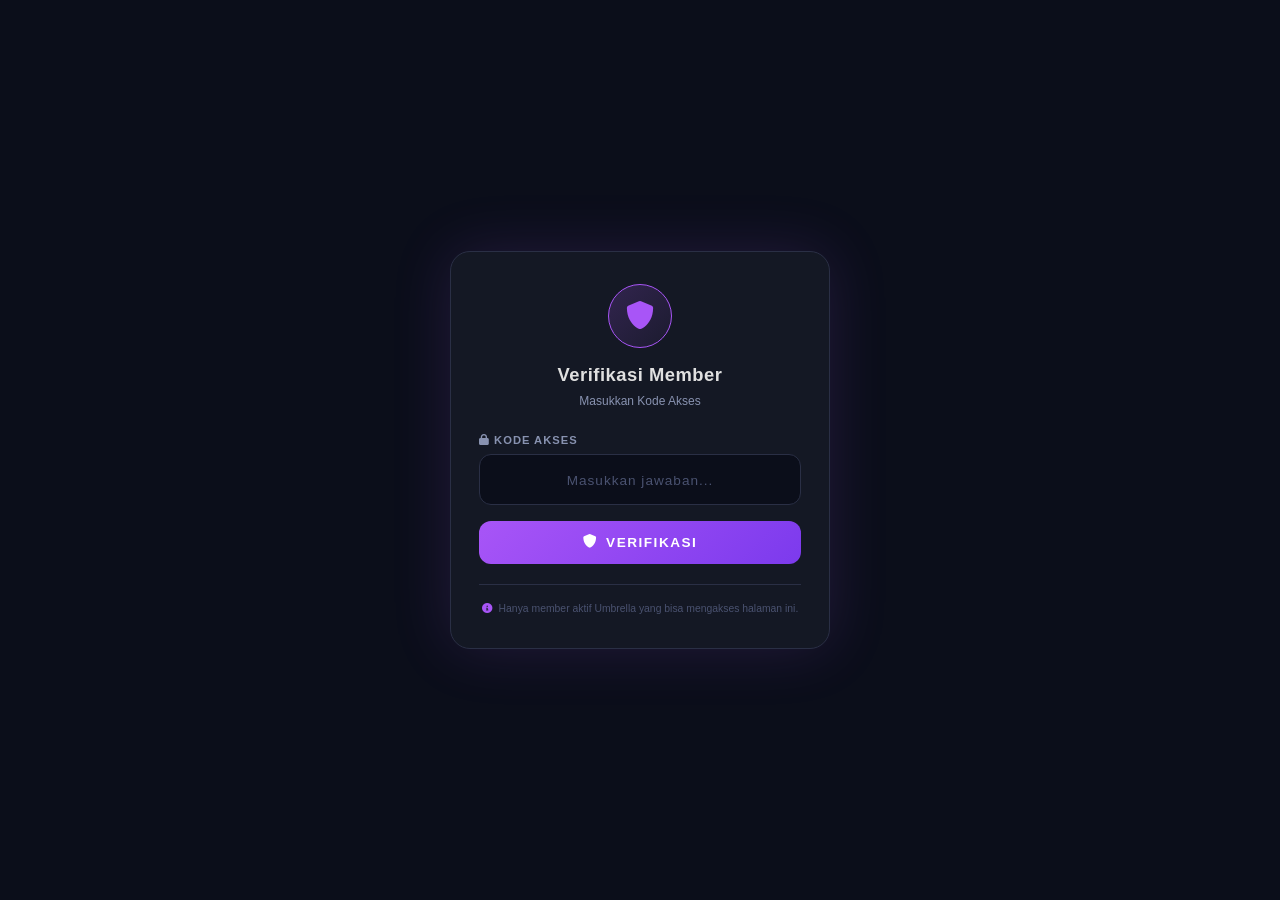
<file: index.html>
<!DOCTYPE html>
<html lang="id">
<head>
    <meta charset="UTF-8" />
    <meta name="viewport" content="width=device-width, initial-scale=1.0, maximum-scale=1.0, user-scalable=yes, viewport-fit=cover" />
    <meta http-equiv="Content-Security-Policy" content="default-src 'self'; script-src 'self' 'unsafe-inline' https://cdnjs.cloudflare.com; style-src 'self' 'unsafe-inline' https://cdnjs.cloudflare.com; img-src 'self' data: https://raw.githubusercontent.com https://umbrella-id.github.io; font-src 'self' https://cdnjs.cloudflare.com; connect-src 'self' https://script.google.com https://script.googleusercontent.com https://raw.githubusercontent.com https://umbrella-id.github.io; base-uri 'self'; form-action 'self'; object-src 'none';">
    <script>
    if (window.self !== window.top) {
      document.documentElement.innerHTML = '<body style="background:#000;color:#f00;font-family:sans-serif;display:flex;align-items:center;justify-content:center;height:100vh;margin:0;">Forbidden: framing not allowed</body>';
      throw new Error('Framing blocked');
    }
    </script>
    <title>Info - Umbrella</title>
    <link rel="stylesheet" href="https://cdnjs.cloudflare.com/ajax/libs/font-awesome/6.0.0-beta3/css/all.min.css" />
    <link rel="stylesheet" href="css/style.css" />
    <link rel="stylesheet" href="css/kas.css" />
    <link rel="stylesheet" href="css/crysta.css" />
    <link rel="stylesheet" href="css/saran.css" />
    <link rel="stylesheet" href="css/gate.css" />
</head>
<body>

    <!-- ===== GATE VERIFIKASI MEMBER ===== -->
    <div id="internalGate">
        <body class="gate-active">
        <div class="gate-box">
            <div class="gate-icon">
                <i class="fas fa-shield-alt"></i>
            </div>
            <div class="gate-title">Verifikasi Member</div>
            <div class="gate-subtitle" id="gateQuestion">Memuat pertanyaan...</div>
            
            <!-- FORM KODE AKSES -->
            <div id="gateForm">
                <div class="gate-form-group">
                    <label><i class="fas fa-lock"></i> Kode Akses</label>
                    <input type="text" 
                           id="gateCodeInput" 
                           class="gate-input" 
                           placeholder="Masukkan jawaban..." 
                           autocomplete="off">
                </div>
                <button id="gateSubmitBtn" class="gate-btn" onclick="submitGate()">
                    <i class="fas fa-shield-alt"></i> VERIFIKASI
                </button>
            </div>
            
            <div id="gateMessage" class="gate-message"></div>
            
            <div class="gate-hint">
                <i class="fas fa-info-circle"></i> Hanya member aktif Umbrella yang bisa mengakses halaman ini.
            </div>
        </div>
    </div>

    <!-- ===== FLOATING MENU ===== -->
    <div class="menu-float" id="menuToggle" aria-label="Menu">
        <i class="fas fa-bars"></i>
    </div>

    <!-- ===== FLOATING MENU PANEL ===== -->
    <div class="menu-overlay" id="menuOverlay"></div>
    <div class="menu-panel" id="menuPanel">
        <button class="close-btn" id="menuClose"><i class="fas fa-times"></i></button>
        <ul>
            <li class="active" data-page="laporan"> <i class="fas fa-file-invoice"></i> Laporan Kas</li>
            <li data-page="crysta">
                <span class="menu-icon-wrapper"></span>
                Daftar Crysta
            </li>
            <li data-page="saran"><i class="fas fa-envelope"></i> Kotak Saran</li>
        </ul>
    </div>

    <!-- ===== KONTEN UTAMA ===== -->
    <div class="main-content" id="mainContent">
        <!-- Konten akan diisi oleh masing-masing menu -->
    </div>

    <!-- ===== TOAST (untuk saran) ===== -->
    <div class="toast-message" id="toastMessage"></div>

    <!-- ===== JAVASCRIPT ===== -->
    <script src="js/config.js"></script>
    <script src="js/utils.js"></script>
    <script src="js/gate.js"></script>
    <script src="js/crysta-icons.js"></script> 
    <script src="js/app.js"></script>
    <script src="js/event.js"></script>
    <script src="js/kas.js"></script>
    <script src="js/crysta.js"></script>
    <script src="js/saran.js"></script>
</body>
</html>
</file>
<file: css/style.css>
/* ==========================================
   ROOT VARIABLES
   ========================================== */
:root {
    --color-primary: #a855f7;
    --color-primary-dark: #7c3aed;
    --bg-dark: #0b0e1a;
    --bg-solid-form: #141824;
    --border-line: #2a2f45;
    --text-main: #e0e0e0;
    --text-muted: #8892b0;
    --text-dim: #4a5270;
    --color-positive: #4ade80;
    --color-negative: #f87171;

    /* 🎯 SAFE AREA (nav bar Android / home indicator iPhone) */
    --safe-bottom: env(safe-area-inset-bottom, 0px);
    --padding-bottom-base: 16px;
    --padding-bottom-total: calc(var(--safe-bottom) + var(--padding-bottom-base));
}

/* ==========================================
   RESET & GLOBAL
   ========================================== */
* {
    margin: 0;
    padding: 0;
    box-sizing: border-box;
}
html,
body {
    height: 100%;
    overflow: hidden;
}
body {
    font-family: 'Segoe UI', Tahoma, Geneva, Verdana, sans-serif;
    background: var(--bg-dark);
    color: var(--text-main);
    display: flex;
    flex-direction: column;
    height: 100vh;
}

/* ==========================================
   MAIN CONTENT — SAFE AREA HANDLING
   ========================================== */
.main-content {
    flex: 1;
    overflow: hidden;
    display: flex;
    flex-direction: column;
    /* 🎯 Semua konten bisa di-scroll sampai bawah tanpa tertutup nav bar */
    padding-bottom: var(--padding-bottom-total);
}

/* ==========================================
   FLOATING MENU
   ========================================== */
.menu-float {
    position: fixed;
    top: 14px;
    right: 16px;
    z-index: 50;
    background: transparent;
    width: 44px;
    height: 44px;
    display: flex;
    align-items: center;
    justify-content: center;
    font-size: 22px;
    color: var(--color-primary);
    cursor: pointer;
    transition: 0.2s;
}
.menu-float:hover {
    transform: scale(1.05);
}

.menu-overlay {
    display: none;
    position: fixed;
    top: 0;
    left: 0;
    right: 0;
    bottom: 0;
    background: rgba(0, 0, 0, 0.7);
    backdrop-filter: blur(4px);
    z-index: 100;
}
.menu-overlay.open {
    display: block;
}

.menu-panel {
    position: fixed;
    top: 0;
    right: 0;
    width: 270px;
    height: 100%;
    background: var(--bg-solid-form);
    border-left: 2px solid var(--border-line);
    padding: 30px 20px;
    /* 🎯 Padding bawah menu panel juga handle nav bar */
    padding-bottom: calc(30px + var(--safe-bottom));
    transform: translateX(100%);
    transition: transform 0.3s ease;
    z-index: 101;
    overflow-y: auto;
}
.menu-panel.open {
    transform: translateX(0);
}
.menu-panel .close-btn {
    background: none;
    border: none;
    color: var(--text-muted);
    font-size: 24px;
    cursor: pointer;
    float: right;
}
.menu-panel ul {
    list-style: none;
    margin-top: 40px;
}
.menu-panel ul li {
    padding: 14px 0;
    border-bottom: 1px solid #1e2538;
    font-size: 16px;
    color: var(--text-muted);
    cursor: pointer;
}
.menu-panel ul li.active {
    color: var(--color-primary);
    font-weight: 600;
}
.menu-panel ul li:hover {
    color: var(--color-primary);
}

/* ==========================================
   TOAST — Naikkan posisi biar tidak ketutup nav bar
   ========================================== */
.toast-message {
    position: fixed;
    bottom: -100px;
    left: 50%;
    transform: translateX(-50%);
    background: rgba(10, 7, 18, 0.98);
    border: 1px solid var(--color-primary);
    padding: 10px 20px;
    border-radius: 40px;
    color: white;
    font-size: 0.75rem;
    z-index: 1000;
    transition: bottom 0.3s ease;
    white-space: nowrap;
}
.toast-message.show {
    /* 🎯 Toast muncul di atas nav bar */
    bottom: calc(30px + var(--safe-bottom));
}

/* ==========================================
   SEGERA HADIR
   ========================================== */
.segera-hadir {
    display: flex;
    flex-direction: column;
    align-items: center;
    justify-content: center;
    height: 100%;
    color: var(--text-muted);
    gap: 16px;
}
.segera-hadir i {
    font-size: 64px;
    color: var(--color-primary);
    opacity: 0.5;
}
.segera-hadir h2 {
    font-size: 24px;
    font-weight: 300;
}
.segera-hadir p {
    font-size: 14px;
    opacity: 0.6;
}

/* ==========================================
   CRYSTA ICONS
   ========================================== */
.crysta-svg-icon {
    display: inline-block;
    vertical-align: middle;
    flex-shrink: 0;
}

.menu-panel ul li .crysta-svg-icon {
    width: 16px !important;
    height: 16px !important;
    min-width: 16px !important;
    max-width: 16px !important;
}

/* ==========================================
   RESPONSIVE
   ========================================== */
@media (max-width: 480px) {
    .menu-panel {
        width: 200px;
        padding: 16px 14px;
        padding-bottom: calc(16px + var(--safe-bottom));
    }
    .menu-panel ul li {
        font-size: 14px;
        padding: 10px 0;
    }
    .menu-float {
        width: 36px;
        height: 36px;
        font-size: 18px;
        top: 10px;
        right: 10px;
    }
}

/* ==========================================
   SCROLLBAR
   ========================================== */
::-webkit-scrollbar {
    width: 4px;
    height: 4px;
}
::-webkit-scrollbar-track {
    background: #10141f;
}
::-webkit-scrollbar-thumb {
    background: var(--border-line);
    border-radius: 4px;
}
::-webkit-scrollbar-thumb:hover {
    background: #3a405b;
}
</file>
<file: css/kas.css>
/* ==========================================
   HEADER KAS 
   ========================================== */
.header-kas {
    flex-shrink: 0;
    background: var(--bg-solid-form);
    padding: 14px 16px 8px;
    border-bottom: 2px solid var(--border-line);
    z-index: 10;
    display: flex;
    flex-direction: column;
}
.header-kas .saldo-utama {
    display: flex;
    align-items: baseline;
    flex-wrap: wrap;
    gap: 4px 14px;
}
.header-kas .saldo-utama .total {
    font-size: 32px;
    font-weight: 700;
    color: var(--color-primary);
    letter-spacing: 0.5px;
}
.header-kas .saldo-utama .tarif {
    font-size: 14px;
    color: var(--text-muted);
}
.header-kas .saldo-utama .tarif span {
    color: #ffffff;
    font-size: 15px;
}
.header-kas .bendahara-list {
    display: flex;
    flex-wrap: wrap;
    gap: 4px 18px;
    margin-top: 2px;
    font-size: 12px;
    color: var(--text-muted);
}
.header-kas .bendahara-list .saldo {
    color: var(--color-primary);
}

/* ==========================================
   TAB SELECTOR
   ========================================== */
.tab-selector {
    display: none;
    background: #10141f;
    border-bottom: 2px solid var(--border-line);
    flex-shrink: 0;
}
.tab-selector .tab-btn {
    flex: 1;
    background: none;
    border: none;
    padding: 10px 12px;
    font-size: 14px;
    font-weight: 600;
    color: var(--text-muted);
    cursor: pointer;
    border-bottom: 3px solid transparent;
    transition: 0.2s;
    font-family: inherit;
}
.tab-selector .tab-btn.active {
    color: var(--color-primary);
    border-bottom-color: var(--color-primary);
}
.tab-selector .tab-btn:hover {
    color: var(--text-main);
}

/* ==========================================
   DUAL PANEL
   ========================================== */
.dual-panel {
    display: grid;
    grid-template-columns: 1fr 1fr;
    gap: 12px;
    flex: 1;
    overflow: hidden;
    /* 🎯 Padding bawah handle nav bar */
    padding: 12px 12px calc(12px + env(safe-area-inset-bottom, 0px)) 12px;
}

.panel {
    background: #10141f;
    border: 1px solid var(--border-line);
    border-radius: 12px;
    display: flex;
    flex-direction: column;
    overflow: hidden;
    min-height: 0;
}

.panel-header {
    flex-shrink: 0;
    padding: 8px 14px;
    font-size: 13px;
    font-weight: 600;
    color: var(--color-primary);
    border-bottom: 1px solid var(--border-line);
    background: #1a1f2e;
}
.panel-header i {
    margin-right: 8px;
}

.panel-kas .month-nav {
    flex-shrink: 0;
    margin: 8px 10px;
}
.panel-kas .table-wrap {
    flex: 1;
    overflow: auto;
    /* 🎯 Margin bawah handle nav bar */
    margin: 0 10px calc(10px + env(safe-area-inset-bottom, 0px)) 10px;
    border-radius: 8px;
}
.panel-history .history-search {
    flex-shrink: 0;
    margin: 8px 10px 4px;
}
.panel-history .history-wrap {
    flex: 1;
    overflow: auto;
    /* 🎯 Margin bawah handle nav bar */
    margin: 0 10px calc(10px + env(safe-area-inset-bottom, 0px)) 10px;
    border-radius: 8px;
}

/* ==========================================
   MONTH NAV
   ========================================== */
.month-nav {
    display: flex;
    align-items: center;
    justify-content: space-between;
    background: #10141f;
    padding: 4px 10px;
    border-radius: 8px;
    border: 1px solid var(--border-line);
    flex-wrap: wrap;
    gap: 4px;
}
.month-nav .nav-group {
    display: flex;
    align-items: center;
    gap: 8px;
}
.month-nav .nav-btn {
    background: #1e2538;
    border: none;
    color: var(--color-primary);
    font-size: 16px;
    padding: 2px 10px;
    border-radius: 6px;
    cursor: pointer;
    font-weight: 700;
}
.month-nav .nav-btn:disabled {
    opacity: 0.3;
    cursor: not-allowed;
}
.month-nav .month-label {
    font-size: 14px;
    font-weight: 600;
    color: #fff;
    min-width: 80px;
    text-align: center;
}
.month-nav .search-box {
    flex: 1;
    min-width: 100px;
}
.month-nav .search-box input {
    width: 100%;
    background: #1e2538;
    border: 1px solid var(--border-line);
    padding: 4px 10px;
    border-radius: 6px;
    color: #fff;
    font-size: 12px;
}
.month-nav .search-box input::placeholder {
    color: var(--text-muted);
}

/* ==========================================
   TABLE LAPORAN KAS
   ========================================== */
.table-wrap {
    overflow: auto;
    border-radius: 8px;
    border: 1px solid var(--border-line);
    background: #10141f;
}
table {
    width: 100%;
    border-collapse: collapse;
    font-size: 12px;
    min-width: 480px;
    font-family: 'Segoe UI', Tahoma, Geneva, Verdana, sans-serif;
}
thead {
    background: #1a1f2e;
    position: sticky;
    top: 0;
    z-index: 2;
}
th {
    padding: 6px 6px;
    text-align: left;
    font-weight: 600;
    color: var(--text-muted);
    border-bottom: 2px solid var(--border-line);
    white-space: nowrap;
    font-size: 10px;
    font-family: 'Segoe UI', Tahoma, Geneva, Verdana, sans-serif;
}

/* ===== KOLOM TABEL ===== */
/* Semua header tabel tetap abu-abu */
th {
    color: var(--text-muted) !important;
}

th.col-no,
th.col-ign,
th.centang-header,
th.deposit-header,
th.estimasi-header {
    color: var(--text-muted) !important;
}

th.col-no,
td.col-no {
    width: 36px;
    min-width: 36px;
    max-width: 36px;
    text-align: center;
}
td.col-no {
    color: #5a6488;
    font-size: 11px;
}

/* IGN - Ukuran 14px (sama dengan month-label), weight 600 */
#tableBody td.ign {
    font-weight: 600 !important;
    color: #ffffff !important;
    white-space: nowrap;
    font-size: 14px !important;
    font-family: 'Segoe UI', Tahoma, Geneva, Verdana, sans-serif;
}

/* Centang - Icon lebih besar */
#tableBody td .paid {
    color: var(--color-primary);
    font-size: 16px !important;
}

#tableBody td .unpaid {
    color: var(--text-dim);
    font-size: 16px !important;
}

/* Centang - Redup untuk empty (strip) */
#tableBody td .empty {
    color: #4a5270 !important;
    opacity: 0.3 !important;
    font-size: 14px !important;
}

/* Cell centang */
#tableBody td.centang-cell {
    text-align: center !important;
    padding: 4px 2px !important;
}

/* Deposit - Rata kanan, hijau, tebal */
#tableBody td.deposit {
    text-align: right !important;
    font-weight: 700 !important;
    font-size: 13px !important;
    color: #4ade80 !important;
    padding-right: 12px !important;
    font-family: 'Segoe UI', Tahoma, Geneva, Verdana, sans-serif;
}

/* Estimasi - Rata kiri, redup seperti admin di history */
#tableBody td.estimasi {
    text-align: left !important;
    font-weight: 400 !important;
    font-size: 12px !important;
    color: var(--text-muted);
    padding-left: 12px !important;
    font-family: 'Segoe UI', Tahoma, Geneva, Verdana, sans-serif;
}

/* Header deposit dan estimasi tetap abu-abu */
th.deposit-header {
    text-align: right !important;
    color: var(--text-muted) !important;
    padding-right: 12px !important;
}

th.estimasi-header {
    text-align: left !important;
    color: var(--text-muted) !important;
    padding-left: 12px !important;
}

/* Header centang */
th.centang-header {
    text-align: center !important;
    font-size: 9px !important;
    color: var(--text-muted) !important;
}

td {
    padding: 4px 6px;
    border-bottom: 1px solid #1e2538;
    vertical-align: middle;
    font-size: 12px;
    font-family: 'Segoe UI', Tahoma, Geneva, Verdana, sans-serif;
}
tr:hover {
    background: #1a1f2e;
}

/* ==========================================
   SKELETON
   ========================================== */
.skeleton-row td {
    height: 28px;
    background: #1a1f2e;
    animation: pulse 1.2s ease-in-out infinite;
}
.skeleton-row td:first-child {
    width: 36px;
    min-width: 36px;
    max-width: 36px;
}
.skeleton-row td.centang-cell {
    width: 8%;
    min-width: 28px;
    max-width: 48px;
}
@keyframes pulse {
    0%, 100% { opacity: 0.4; }
    50% { opacity: 0.8; }
}

/* ==========================================
   HISTORY
   ========================================== */
.history-wrap {
    overflow: auto;
    border-radius: 8px;
    border: 1px solid var(--border-line);
    background: #10141f;
}
.history-wrap table {
    width: 100%;
    border-collapse: collapse;
    font-size: 12px;
    min-width: 520px;
    font-family: 'Segoe UI', Tahoma, Geneva, Verdana, sans-serif;
}
.history-wrap table th {
    background: #1a1f2e;
    position: sticky;
    top: 0;
    z-index: 2;
    font-size: 10px;
    padding: 6px 8px;
    color: var(--text-muted);
    border-bottom: 2px solid var(--border-line);
    font-weight: 600;
    font-family: 'Segoe UI', Tahoma, Geneva, Verdana, sans-serif;
}
.history-wrap table th.amount-header {
    text-align: right;
}
.history-wrap table td {
    padding: 4px 8px;
    border-bottom: 1px solid #1e2538;
    vertical-align: middle;
    font-size: 12px;
    white-space: nowrap;
    overflow: hidden;
    text-overflow: ellipsis;
    font-family: 'Segoe UI', Tahoma, Geneva, Verdana, sans-serif;
}

/* HOVER FULL ROW - SOROT SELURUH BARIS */
.history-wrap tbody tr {
    cursor: pointer;
    transition: background 0.15s ease;
}
.history-wrap tbody tr:hover {
    background: #1a1f2e !important;
}
.history-wrap tbody tr:active {
    background: #252b42 !important;
}

.history-wrap .col-date {
    width: 90px;
    min-width: 90px;
    max-width: 90px;
    color: var(--text-muted);
    font-size: 11px;
    font-family: 'Segoe UI', Tahoma, Geneva, Verdana, sans-serif;
}

/* IGN di history - Ukuran 14px (sama dengan month-label), weight 600 */
.history-wrap .col-ign {
    font-weight: 600 !important;
    color: #ffffff !important;
    font-size: 14px !important;
    font-family: 'Segoe UI', Tahoma, Geneva, Verdana, sans-serif;
}

.history-wrap .col-amount {
    width: 160px;
    min-width: 140px;
    max-width: 180px;
    text-align: right;
    font-weight: 600;
    font-family: 'Segoe UI', Tahoma, Geneva, Verdana, sans-serif;
    font-size: 13px;
    padding-right: 12px;
}
.history-wrap .col-amount.spina-positive {
    color: var(--color-positive);
}
.history-wrap .col-amount.spina-negative {
    color: var(--color-negative);
}
.history-wrap .col-notes {
    color: var(--text-muted);
    max-width: 200px;
    font-family: 'Segoe UI', Tahoma, Geneva, Verdana, sans-serif;
    font-size: 12px !important;
}
.history-wrap .col-admin {
    width: 15%;
    min-width: 80px;
    max-width: 120px;
    color: var(--text-muted);
    font-size: 11px;
    font-family: 'Segoe UI', Tahoma, Geneva, Verdana, sans-serif;
}

.history-search input {
    width: 100%;
    background: #1e2538;
    border: 1px solid var(--border-line);
    padding: 4px 10px;
    border-radius: 6px;
    color: #fff;
    font-size: 12px;
    font-family: 'Segoe UI', Tahoma, Geneva, Verdana, sans-serif;
}
.history-search input::placeholder {
    color: var(--text-muted);
}

/* ==========================================
   LOADING STATE
   ========================================== */
.loading-state {
    text-align: center;
    padding: 20px;
    color: var(--text-muted);
    font-size: 13px;
}
.loading-state .spinner {
    display: inline-block;
    width: 24px;
    height: 24px;
    border: 3px solid var(--border-line);
    border-top: 3px solid var(--color-primary);
    border-radius: 50%;
    animation: spin 0.8s linear infinite;
    margin-bottom: 8px;
}
@keyframes spin {
    to { transform: rotate(360deg); }
}

/* ==========================================
   POPUP DETAIL
   ========================================== */
.popup-overlay {
    display: none;
    position: fixed;
    top: 0;
    left: 0;
    right: 0;
    bottom: 0;
    background: rgba(11, 14, 26, 0.0);
    backdrop-filter: blur(8px);
    -webkit-backdrop-filter: blur(8px);
    z-index: 200;
    justify-content: center;
    align-items: center;
    animation: fadeIn 0.25s ease;
}

.popup-overlay.active {
    display: flex;
}

.popup-content {
    background: var(--bg-solid-form);
    border: 1px solid var(--border-line);
    border-radius: 16px;
    padding: 28px 32px;
    max-width: 500px;
    width: 90%;
    max-height: 80vh;
    overflow-y: auto;
    position: relative;
    animation: slideUp 0.3s ease;
    box-shadow: 0 20px 60px rgba(0, 0, 0, 0.6);
}

.popup-content .popup-close {
    position: absolute;
    top: 12px;
    right: 16px;
    background: none;
    border: none;
    color: var(--text-muted);
    font-size: 24px;
    cursor: pointer;
    transition: 0.2s;
}
.popup-content .popup-close:hover {
    color: var(--color-primary);
    transform: rotate(90deg);
}

.popup-content .popup-title {
    font-size: 13px;
    font-weight: 600;
    color: var(--text-muted);
    margin-bottom: 4px;
    text-transform: uppercase;
    letter-spacing: 0.5px;
}

.popup-content .popup-ign {
    font-size: 20px;
    font-weight: 700;
    color: #ffffff;
    margin-bottom: 12px;
}

.popup-content .popup-divider {
    border: none;
    border-top: 1px solid var(--border-line);
    margin: 12px 0;
}

.popup-content .popup-row {
    display: flex;
    justify-content: space-between;
    padding: 6px 0;
    font-size: 13px;
}

.popup-content .popup-row .label {
    color: var(--text-muted);
    font-weight: 400;
}

.popup-content .popup-row .value {
    color: var(--text-main);
    font-weight: 500;
    text-align: right;
    max-width: 60%;
    word-break: break-word;
}

.popup-content .popup-row .value.positive {
    color: var(--color-positive);
}

.popup-content .popup-row .value.negative {
    color: var(--color-negative);
}

.popup-content .popup-notes {
    background: #1a1f2e;
    border-radius: 8px;
    padding: 12px 16px;
    margin-top: 8px;
    color: var(--text-main);
    font-size: 13px;
    line-height: 1.6;
    word-break: break-word;
    white-space: pre-wrap;
}

@keyframes fadeIn {
    from { opacity: 0; }
    to { opacity: 1; }
}

@keyframes slideUp {
    from { transform: translateY(30px) scale(0.96); opacity: 0; }
    to { transform: translateY(0) scale(1); opacity: 1; }
}

/* ==========================================
   RESPONSIVE KAS
   ========================================== */
@media (max-width: 899px) {
    .dual-panel {
        grid-template-columns: 1fr;
        gap: 0;
        padding: 0;
    }
    .panel {
        border: none;
        border-radius: 0;
        background: transparent;
    }
    .panel-kas {
        display: none;
    }
    .panel-kas.active {
        display: flex;
    }
    .panel-history {
        display: none;
    }
    .panel-history.active {
        display: flex;
    }
    .panel .panel-header {
        display: none;
    }
    .tab-selector {
        display: flex;
        flex-shrink: 0;
    }
    .panel-kas .month-nav {
        margin: 8px 10px 4px;
    }
    .panel-kas .table-wrap {
        margin: 4px 10px 10px;
    }
    .panel-history .history-search {
        margin: 8px 10px 4px;
    }
    .panel-history .history-wrap {
        margin: 4px 10px 10px;
    }
    .month-nav .search-box {
        min-width: 80px;
    }
    table {
        font-size: 11px;
        min-width: 400px;
    }
    th,
    td {
        padding: 3px 4px;
    }
    th.centang-header,
    td.centang-cell {
        min-width: 24px;
        max-width: 36px;
    }
    #tableBody td .paid,
    #tableBody td .unpaid {
        font-size: 14px !important;
    }
    #tableBody td .empty {
        font-size: 12px !important;
    }
    #tableBody td.ign {
        font-size: 13px !important;
    }
    #tableBody td.deposit {
        font-size: 11px !important;
        padding-right: 6px !important;
    }
    #tableBody td.estimasi {
        font-size: 10px !important;
        padding-left: 6px !important;
    }
    th.deposit-header {
        padding-right: 6px !important;
    }
    th.estimasi-header {
        padding-left: 6px !important;
    }
    .history-wrap table {
        min-width: 420px;
        font-size: 11px;
    }
    .history-wrap table td {
        padding: 3px 6px;
        font-size: 10px;
    }
    .history-wrap .col-date {
        width: 70px;
        min-width: 70px;
        max-width: 70px;
        font-size: 10px;
    }
    .history-wrap .col-ign {
        font-size: 13px !important;
    }
    .history-wrap .col-amount {
        width: 110px;
        min-width: 100px;
        max-width: 130px;
        font-size: 11px;
        padding-right: 8px;
    }
    .history-wrap .col-admin {
        width: 15%;
        min-width: 60px;
        max-width: 90px;
    }
    .history-wrap .col-notes {
        max-width: 100px;
    }
    .popup-content {
        padding: 20px 24px;
        max-width: 95%;
    }
    .popup-content .popup-ign {
        font-size: 17px;
    }
}

@media (max-width: 480px) {
    .header-kas .saldo-utama .total {
        font-size: 20px;
    }
    .header-kas .saldo-utama .tarif {
        font-size: 12px;
    }
    .header-kas .saldo-utama .tarif span {
        font-size: 13px;
    }
    .header-kas .bendahara-list {
        font-size: 10px;
        gap: 2px 8px;
    }
    .month-nav .month-label {
        font-size: 12px;
        min-width: 60px;
    }
    .month-nav .nav-btn {
        font-size: 14px;
        padding: 1px 8px;
    }
    .tab-selector .tab-btn {
        font-size: 12px;
        padding: 8px 8px;
    }
    table {
        font-size: 10px;
        min-width: 340px;
    }
    th.col-no,
    td.col-no {
        width: 28px;
        min-width: 28px;
        max-width: 28px;
    }
    th.centang-header,
    td.centang-cell {
        min-width: 20px;
        max-width: 30px;
        padding: 2px 1px;
    }
    #tableBody td .paid,
    #tableBody td .unpaid {
        font-size: 12px !important;
    }
    #tableBody td .empty {
        font-size: 10px !important;
    }
    #tableBody td.ign {
        font-size: 12px !important;
    }
    #tableBody td.deposit {
        font-size: 10px !important;
        padding-right: 4px !important;
    }
    #tableBody td.estimasi {
        font-size: 9px !important;
        padding-left: 4px !important;
    }
    th.deposit-header {
        padding-right: 4px !important;
    }
    th.estimasi-header {
        padding-left: 4px !important;
    }
    .history-wrap table {
        min-width: 340px;
        font-size: 10px;
    }
    .history-wrap table td {
        padding: 2px 4px;
        font-size: 9px;
    }
    .history-wrap .col-date {
        width: 60px;
        min-width: 60px;
        max-width: 60px;
        font-size: 9px;
    }
    .history-wrap .col-ign {
        font-size: 12px !important;
    }
    .history-wrap .col-amount {
        width: 80px;
        min-width: 70px;
        max-width: 100px;
        font-size: 10px;
        padding-right: 4px;
    }
    .history-wrap .col-admin {
        width: 15%;
        min-width: 50px;
        max-width: 70px;
        font-size: 9px;
    }
    .history-wrap .col-notes {
        max-width: 60px;
    }
    .popup-content {
        padding: 16px 18px;
        max-width: 98%;
    }
    .popup-content .popup-ign {
        font-size: 15px;
    }
    .popup-content .popup-row {
        font-size: 12px;
    }
    .popup-content .popup-notes {
        font-size: 12px;
        padding: 10px 12px;
    }
}

/* ==========================================
   LANDSCAPE MODE
   ========================================== */
@media (min-width: 600px) and (max-height: 500px) {
    .tab-selector {
        display: none !important;
    }

    .dual-panel {
        display: grid !important;
        grid-template-columns: 1fr 1fr !important;
        gap: 8px !important;
        padding: 6px !important;
        flex: 1 !important;
        overflow: hidden !important;
    }

    .panel {
        border: 1px solid var(--border-line) !important;
        border-radius: 10px !important;
        background: #10141f !important;
        display: flex !important;
        flex-direction: column !important;
        overflow: hidden !important;
        min-height: 0 !important;
    }

    .panel-kas {
        display: flex !important;
    }
    .panel-history {
        display: flex !important;
    }

    .panel .panel-header {
        display: flex !important;
        padding: 4px 10px !important;
        font-size: 11px !important;
        flex-shrink: 0 !important;
    }

    .panel-kas .month-nav {
        margin: 4px 6px !important;
        padding: 2px 6px !important;
    }
    .month-nav .month-label {
        font-size: 11px !important;
        min-width: 50px !important;
    }
    .month-nav .nav-btn {
        font-size: 12px !important;
        padding: 1px 6px !important;
    }
    .month-nav .search-box input {
        font-size: 10px !important;
        padding: 2px 6px !important;
    }
    .month-nav .search-box {
        min-width: 60px !important;
    }

    .panel-kas .table-wrap {
        margin: 2px 6px 6px !important;
    }
    .panel-history .history-wrap {
        margin: 2px 6px 6px !important;
    }
    .panel-history .history-search {
        margin: 4px 6px 2px !important;
    }
    .panel-history .history-search input {
        font-size: 10px !important;
        padding: 2px 6px !important;
    }

    table {
        font-size: 10px !important;
        min-width: 200px !important;
    }
    th {
        font-size: 8px !important;
        padding: 3px 4px !important;
    }
    td {
        font-size: 10px !important;
        padding: 2px 4px !important;
    }

    th.centang-header {
        font-size: 7px !important;
        padding: 2px 1px !important;
    }
    td.centang-cell {
        padding: 1px 1px !important;
    }

    #tableBody td .paid,
    #tableBody td .unpaid {
        font-size: 12px !important;
    }
    #tableBody td .empty {
        font-size: 10px !important;
    }
    #tableBody td.ign {
        font-size: 12px !important;
    }
    #tableBody td.deposit {
        font-size: 10px !important;
        padding-right: 4px !important;
    }
    #tableBody td.estimasi {
        font-size: 9px !important;
        padding-left: 4px !important;
    }

    .history-wrap table {
        font-size: 10px !important;
        min-width: 200px !important;
    }
    .history-wrap table th {
        font-size: 8px !important;
        padding: 3px 4px !important;
    }
    .history-wrap table td {
        font-size: 10px !important;
        padding: 2px 4px !important;
    }
    .history-wrap .col-date {
        width: 50px !important;
        min-width: 50px !important;
        max-width: 50px !important;
        font-size: 8px !important;
    }
    .history-wrap .col-ign {
        font-size: 12px !important;
    }
    .history-wrap .col-amount {
        font-size: 10px !important;
        padding-right: 4px !important;
        min-width: 60px !important;
        max-width: 90px !important;
    }
    .history-wrap .col-admin {
        font-size: 8px !important;
        min-width: 40px !important;
        max-width: 60px !important;
    }
    .history-wrap .col-notes {
        font-size: 9px !important;
        max-width: 60px !important;
    }

    .skeleton-row td {
        height: 20px !important;
    }

    .header-kas {
        padding: 6px 10px 4px !important;
    }
    .header-kas .saldo-utama .total {
        font-size: 20px !important;
    }
    .header-kas .saldo-utama .tarif {
        font-size: 11px !important;
    }
    .header-kas .saldo-utama .tarif span {
        font-size: 12px !important;
    }
    .header-kas .bendahara-list {
        font-size: 10px !important;
        gap: 2px 10px !important;
        margin-top: 0 !important;
    }

    .menu-float {
        width: 32px !important;
        height: 32px !important;
        font-size: 16px !important;
        top: 6px !important;
        right: 8px !important;
    }
}

@media (max-width: 600px) and (max-height: 400px) {
    .dual-panel {
        grid-template-columns: 1fr 1fr !important;
        gap: 4px !important;
        padding: 4px !important;
    }

    .panel .panel-header {
        padding: 2px 6px !important;
        font-size: 9px !important;
    }

    .panel-kas .month-nav {
        margin: 2px 4px !important;
        padding: 1px 4px !important;
    }
    .month-nav .month-label {
        font-size: 9px !important;
        min-width: 40px !important;
    }
    .month-nav .nav-btn {
        font-size: 10px !important;
        padding: 0px 4px !important;
    }
    .month-nav .search-box input {
        font-size: 8px !important;
        padding: 1px 4px !important;
    }

    .panel-kas .table-wrap {
        margin: 1px 4px 4px !important;
    }
    .panel-history .history-wrap {
        margin: 1px 4px 4px !important;
    }
    .panel-history .history-search {
        margin: 2px 4px 1px !important;
    }
    .panel-history .history-search input {
        font-size: 8px !important;
        padding: 1px 4px !important;
    }

    table {
        font-size: 8px !important;
        min-width: 150px !important;
    }
    th {
        font-size: 7px !important;
        padding: 2px 2px !important;
    }
    td {
        font-size: 8px !important;
        padding: 1px 2px !important;
    }

    #tableBody td .paid,
    #tableBody td .unpaid {
        font-size: 10px !important;
    }
    #tableBody td .empty {
        font-size: 8px !important;
    }
    #tableBody td.ign {
        font-size: 10px !important;
    }
    #tableBody td.deposit {
        font-size: 8px !important;
        padding-right: 2px !important;
    }
    #tableBody td.estimasi {
        font-size: 7px !important;
        padding-left: 2px !important;
    }

    .history-wrap table {
        font-size: 8px !important;
        min-width: 150px !important;
    }
    .history-wrap table th {
        font-size: 7px !important;
        padding: 2px 2px !important;
    }
    .history-wrap table td {
        font-size: 8px !important;
        padding: 1px 2px !important;
    }
    .history-wrap .col-date {
        width: 40px !important;
        min-width: 40px !important;
        max-width: 40px !important;
        font-size: 7px !important;
    }
    .history-wrap .col-ign {
        font-size: 10px !important;
    }
    .history-wrap .col-amount {
        font-size: 8px !important;
        padding-right: 2px !important;
        min-width: 40px !important;
        max-width: 60px !important;
    }
    .history-wrap .col-admin {
        font-size: 7px !important;
        min-width: 30px !important;
        max-width: 40px !important;
    }
    .history-wrap .col-notes {
        font-size: 7px !important;
        max-width: 40px !important;
    }

    .header-kas {
        padding: 4px 6px 2px !important;
    }
    .header-kas .saldo-utama .total {
        font-size: 16px !important;
    }
    .header-kas .saldo-utama .tarif {
        font-size: 9px !important;
    }
    .header-kas .saldo-utama .tarif span {
        font-size: 10px !important;
    }
    .header-kas .bendahara-list {
        font-size: 8px !important;
        gap: 1px 6px !important;
    }

    .menu-float {
        width: 26px !important;
        height: 26px !important;
        font-size: 12px !important;
        top: 4px !important;
        right: 4px !important;
    }
}

/* ==========================================
   SCROLLBAR
   ========================================== */
::-webkit-scrollbar {
    width: 4px;
    height: 4px;
}
::-webkit-scrollbar-track {
    background: #10141f;
}
::-webkit-scrollbar-thumb {
    background: var(--border-line);
    border-radius: 4px;
}
::-webkit-scrollbar-thumb:hover {
    background: #3a405b;
}
</file>
<file: css/crysta.css>
/* ==========================================
   CRYSTA - KATALOG
   ========================================== */
.crysta-container {
    padding: 16px;
    /* 🎯 Padding bawah handle nav bar */
    padding-bottom: calc(16px + env(safe-area-inset-bottom, 0px));
    height: 100%;
    overflow-y: auto;
    background: var(--bg-dark);
}

/* ==========================================
   HEADER - TEXT SELALU DI BAWAH
   ========================================== */
.crysta-header {
    display: flex;
    flex-direction: column;
    align-items: flex-start;
    margin-bottom: 12px;
    padding: 0 4px;
    gap: 2px;
}

.crysta-header h2 {
    color: var(--text-main);
    font-size: 1.2rem;
    font-weight: 600;
    display: flex;
    align-items: center;
    gap: 0;
    margin-bottom: 0;
}

.crysta-header-icon-wrapper {
    display: inline-flex;
    align-items: center;
    justify-content: center;
    margin-right: 8px;
}

.crysta-header-icon-wrapper .crysta-svg-icon {
    width: 28px !important;
    height: 28px !important;
    filter: drop-shadow(0 0 8px rgba(168, 85, 247, 0.4));
}

.crysta-stats {
    display: block;
    font-size: 12px;
    color: var(--text-muted);
    width: 100%;
}

.crysta-stats span {
    background: transparent;
    padding: 0;
    border: none;
    border-radius: 0;
}

/* ==========================================
   CONTROLS - PAKSA 1 BARIS
   ========================================== */
.crysta-controls {
    display: flex;
    flex-wrap: nowrap !important;
    gap: 6px;
    margin-bottom: 14px;
    padding: 0 4px;
    align-items: center;
    width: 100%;
    min-width: 0;
}

.crysta-search {
    flex: 1;
    min-width: 0;
    max-width: 100%;
}

.crysta-search input {
    width: 100%;
    background: #1e2538;
    border: 1px solid var(--border-line);
    padding: 5px 10px;
    border-radius: 6px;
    color: #fff;
    font-size: 11px;
    font-family: inherit;
    transition: border-color 0.2s;
}

.crysta-search input::placeholder {
    color: var(--text-muted);
    font-size: 11px;
}

.crysta-search input:focus {
    border-color: var(--color-primary);
    outline: none;
    box-shadow: 0 0 0 3px rgba(168, 85, 247, 0.15);
}

.crysta-filter-dropdown {
    flex-shrink: 0;
    min-width: 0;
    max-width: 120px;
}

.crysta-filter-dropdown select {
    width: 100%;
    background: #1e2538;
    border: 1px solid var(--border-line);
    padding: 5px 8px;
    padding-right: 28px;
    border-radius: 6px;
    color: #fff;
    font-size: 11px;
    font-family: inherit;
    cursor: pointer;
    appearance: none;
    -webkit-appearance: none;
    background-image: url("data:image/svg+xml,%3Csvg xmlns='http://www.w3.org/2000/svg' width='10' height='10' viewBox='0 0 10 10'%3E%3Cpath fill='%238892b0' d='M5 7L1 3h8z'/%3E%3C/svg%3E");
    background-repeat: no-repeat;
    background-position: right 8px center;
    transition: border-color 0.2s;
    text-overflow: ellipsis;
    white-space: nowrap;
    overflow: hidden;
}

.crysta-filter-dropdown select:focus {
    border-color: var(--color-primary);
    outline: none;
    box-shadow: 0 0 0 3px rgba(168, 85, 247, 0.15);
}

.crysta-filter-dropdown select option {
    background: #141824;
    color: #fff;
    font-size: 11px;
}

/* ==========================================
   CARD GRID - AUTO FILL
   ========================================== */
.crysta-grid-list {
    display: grid;
    grid-template-columns: repeat(auto-fill, minmax(150px, 1fr));
    gap: 14px;
    align-items: start;
}

/* ==========================================
   CARD - EFEK GLOW TERFOKUS (TANPA HOVER)
   ========================================== */
.crysta-card {
    background: var(--bg-solid-form);
    border: 1px solid rgba(168, 85, 247, 0.15);
    border-radius: 12px;
    overflow: hidden;
    box-shadow: 
        0 0 0 1px rgba(168, 85, 247, 0.05),
        0 0 20px rgba(168, 85, 247, 0.08),
        0 0 40px rgba(168, 85, 247, 0.04);
    display: flex;
    flex-direction: column;
    height: 100%;
    min-height: 0;
}

/* 🔥 HAPUS HOVER PADA CARD */
/* .crysta-card:hover { ... } */

.crysta-card-header {
    padding: 10px 12px;
    background: rgba(0, 0, 0, 0.15);
    cursor: pointer;
    display: flex;
    align-items: center;
    gap: 6px;
    transition: background 0.2s;
    flex-shrink: 0;
}

.crysta-card-header:hover {
    background: rgba(0, 0, 0, 0.3);
}

.crysta-icon {
    display: flex;
    align-items: center;
    justify-content: center;
    width: 22px;
    height: 22px;
    flex-shrink: 0;
}

.crysta-icon .crysta-svg-icon {
    width: 18px;
    height: 18px;
}

.crysta-name {
    font-weight: 600;
    color: var(--text-main);
    font-size: 12px;
    word-break: break-word;
    flex: 1;
    line-height: 1.3;
}

.crysta-card-body {
    padding: 4px 12px 10px;
    display: flex;
    flex-direction: column;
    gap: 1px;
    flex: 1;
}

.crysta-level-item {
    display: flex;
    align-items: center;
    gap: 4px;
    padding: 2px 4px;
    border-radius: 4px;
    cursor: pointer;
    font-size: 11px;
    transition: background 0.2s;
}

.crysta-level-item:hover {
    background: rgba(255, 255, 255, 0.05);
}

.crysta-level-icon {
    display: flex;
    align-items: center;
    justify-content: center;
    width: 16px;
    height: 16px;
    flex-shrink: 0;
}

.crysta-level-icon .crysta-svg-icon {
    width: 12px;
    height: 12px;
}

.crysta-level-name {
    color: var(--text-muted);
    word-break: break-word;
    font-size: 11px;
    line-height: 1.3;
}

/* ==========================================
   EMPTY STATE
   ========================================== */
.crysta-empty {
    text-align: center;
    padding: 60px 20px;
    color: var(--text-muted);
    grid-column: 1 / -1;
}

.crysta-empty i {
    font-size: 48px;
    color: var(--color-primary);
    opacity: 0.3;
    margin-bottom: 12px;
}

.crysta-empty p {
    margin: 4px 0;
}

/* ==========================================
   LOADING
   ========================================== */
.crysta-loading {
    display: flex;
    flex-direction: column;
    align-items: center;
    justify-content: center;
    height: 200px;
    color: var(--text-muted);
    gap: 12px;
}

.crysta-loading .spinner {
    width: 30px;
    height: 30px;
    border: 3px solid var(--border-line);
    border-top: 3px solid var(--color-primary);
    border-radius: 50%;
    animation: spin 0.8s linear infinite;
}

/* ==========================================
   POPUP DETAIL
   ========================================== */
.crysta-detail-overlay {
    position: fixed;
    top: 0;
    left: 0;
    right: 0;
    bottom: 0;
    background: rgba(11, 14, 26, 0.3);
    backdrop-filter: blur(8px);
    -webkit-backdrop-filter: blur(8px);
    z-index: 300;
    display: flex;
    align-items: center;
    justify-content: center;
    padding: 20px;
    animation: fadeIn 0.25s ease;
}

.crysta-detail-overlay.active {
    display: flex;
}

.crysta-detail-content {
    background: var(--bg-solid-form);
    border: 1px solid var(--border-line);
    border-radius: 16px;
    padding: 28px 32px;
    max-width: 480px;
    width: 100%;
    max-height: 80vh;
    overflow-y: auto;
    position: relative;
    animation: slideUp 0.3s ease;
    box-shadow: 0 20px 60px rgba(0, 0, 0, 0.6);
}

.crysta-detail-close {
    position: absolute;
    top: 12px;
    right: 16px;
    background: none;
    border: none;
    color: var(--text-muted);
    font-size: 22px;
    cursor: pointer;
    transition: 0.2s;
}

.crysta-detail-close:hover {
    color: var(--color-primary);
    transform: rotate(90deg);
}

.crysta-detail-header {
    display: flex;
    align-items: center;
    gap: 10px;
    margin-bottom: 16px;
    flex-wrap: wrap;
}

.crysta-detail-icon {
    display: flex;
    align-items: center;
    justify-content: center;
    width: 32px;
    height: 32px;
    flex-shrink: 0;
}

.crysta-detail-icon .crysta-svg-icon {
    width: 28px;
    height: 28px;
}

.crysta-detail-name {
    font-size: 17px;
    font-weight: 700;
    color: var(--text-main);
    flex: 1;
}

.crysta-detail-badge {
    font-size: 11px;
    padding: 2px 12px;
    border-radius: 12px;
    font-weight: 600;
    transition: all 0.2s;
}

.crysta-detail-badge-base {
    font-size: 11px;
    padding: 2px 12px;
    border-radius: 12px;
    font-weight: 600;
    background: rgba(136, 146, 176, 0.15);
    color: var(--text-muted);
}

.crysta-detail-stat {
    margin-top: 4px;
    border-top: 1px solid var(--border-line);
    padding-top: 12px;
}

.crysta-detail-stat .stat-content {
    background: transparent;
    border: none;
    padding: 0;
    color: var(--text-main);
    font-size: 14px;
    line-height: 1.8;
    white-space: pre-wrap;
    word-break: break-word;
}

.crysta-detail-stat .stat-content .stat-negative {
    color: #f87171;
}

.crysta-detail-stat .stat-content .stat-positive {
    color: #4ade80;
}

.crysta-detail-stat .stat-content .stat-neutral {
    color: var(--text-main);
}
.crysta-detail-stat .stat-content .stat-condition {
    color: #bee0fa;
    font-weight: 600;
    font-size: 12px;
    letter-spacing: 0.3px;
    opacity: 0.9;
}

/* ==========================================
   KEYFRAMES
   ========================================== */
@keyframes fadeIn {
    from { opacity: 0; }
    to { opacity: 1; }
}

@keyframes slideUp {
    from { transform: translateY(30px) scale(0.96); opacity: 0; }
    to { transform: translateY(0) scale(1); opacity: 1; }
}

@keyframes spin {
    to { transform: rotate(360deg); }
}

/* ==========================================
   RESPONSIVE
   ========================================== */
@media (max-width: 900px) {
    .crysta-container {
        padding: 12px;
    }
    
    .crysta-header h2 {
        font-size: 1.1rem;
    }
    
    .crysta-grid-list {
        grid-template-columns: repeat(auto-fill, minmax(140px, 1fr));
        gap: 10px;
    }
}

@media (max-width: 600px) {
    .crysta-container {
        padding: 10px;
    }
    
    .crysta-header h2 {
        font-size: 1rem;
    }
    
    .crysta-header-icon-wrapper .crysta-svg-icon {
        width: 22px !important;
        height: 22px !important;
    }
    
    .crysta-stats {
        font-size: 11px;
    }
    
    .crysta-controls {
        gap: 4px;
    }
    
    .crysta-search input {
        font-size: 10px;
        padding: 4px 8px;
    }
    
    .crysta-filter-dropdown {
        max-width: 90px;
    }
    
    .crysta-filter-dropdown select {
        font-size: 10px;
        padding: 4px 6px;
        padding-right: 24px;
    }
    
    .crysta-grid-list {
        grid-template-columns: repeat(auto-fill, minmax(130px, 1fr));
        gap: 8px;
    }
    
    .crysta-card-header {
        padding: 6px 8px;
    }
    
    .crysta-icon {
        width: 18px;
        height: 18px;
    }
    
    .crysta-icon .crysta-svg-icon {
        width: 16px;
        height: 16px;
    }
    
    .crysta-name {
        font-size: 11px;
    }
    
    .crysta-level-item {
        font-size: 10px;
        padding: 2px 4px;
    }
    
    .crysta-level-icon {
        width: 14px;
        height: 14px;
    }
    
    .crysta-level-icon .crysta-svg-icon {
        width: 11px;
        height: 11px;
    }
    
    .crysta-level-name {
        font-size: 10px;
    }
    
    .crysta-card-body {
        padding: 2px 8px 8px;
    }
    
    .crysta-detail-content {
        padding: 20px 18px;
        max-width: 98%;
    }
    
    .crysta-detail-name {
        font-size: 15px;
    }
}

@media (max-width: 420px) {
    .crysta-grid-list {
        grid-template-columns: repeat(auto-fill, minmax(115px, 1fr));
        gap: 6px;
    }
    
    .crysta-card-header {
        padding: 4px 6px;
    }
    
    .crysta-name {
        font-size: 10px;
    }
    
    .crysta-level-item {
        font-size: 9px;
        padding: 1px 3px;
    }
    
    .crysta-level-name {
        font-size: 9px;
    }
    
    .crysta-detail-stat .stat-content {
        font-size: 12px;
        padding: 10px 12px;
    }
    
    .crysta-filter-dropdown {
        max-width: 75px;
    }
    
    .crysta-filter-dropdown select {
        font-size: 9px;
        padding: 3px 4px;
        padding-right: 18px;
    }
    
    .crysta-search input {
        font-size: 9px;
        padding: 3px 6px;
    }
}
</file>
<file: css/saran.css>
/* ==========================================
   SARAN POPUP - OVERLAY DI ATAS KONTEN .
   ========================================== */
.saran-popup-overlay {
    position: fixed;
    top: 0;
    left: 0;
    right: 0;
    bottom: 0;
    display: flex;
    align-items: center;
    justify-content: center;
    /* 🎯 Padding handle nav bar */
    padding: 20px 20px calc(20px + env(safe-area-inset-bottom, 0px)) 20px;
    background: rgba(11, 14, 26, 0.0);
    backdrop-filter: blur(8px);
    -webkit-backdrop-filter: blur(8px);
    z-index: 150;
    animation: fadeIn 0.25s ease;
}

.saran-popup-container {
    max-width: 450px;
    width: 100%;
    background: var(--bg-solid-form);
    border: 1px solid var(--border-line);
    border-radius: 16px;
    box-shadow: 0 20px 60px rgba(0, 0, 0, 0.6);
    overflow: hidden;
    animation: slideUp 0.3s ease;
}

.saran-popup-header {
    background: var(--bg-solid-form);
    padding: 18px 20px;
    text-align: center;
    border-bottom: 1px solid var(--border-line);
    position: relative;
}

.saran-popup-header .saran-popup-close {
    position: absolute;
    top: 50%;
    right: 16px;
    transform: translateY(-50%);
    background: none;
    border: none;
    color: var(--text-muted);
    font-size: 20px;
    cursor: pointer;
    transition: 0.2s;
    padding: 4px 8px;
    line-height: 1;
}
.saran-popup-header .saran-popup-close:hover {
    color: var(--color-primary);
}

.saran-popup-header h2 {
    color: var(--color-primary);
    font-size: 1.2rem;
    letter-spacing: 1px;
    margin-bottom: 4px;
}
.saran-popup-header p {
    color: var(--text-muted);
    font-size: 0.75rem;
}

.saran-popup-body {
    padding: 20px 24px;
}
.saran-popup-body .input-group {
    margin-bottom: 16px;
}
.saran-popup-body .input-group label {
    display: block;
    font-size: 0.7rem;
    color: var(--text-muted);
    letter-spacing: 0.5px;
    margin-bottom: 6px;
    text-transform: uppercase;
}
.saran-popup-body .input-group textarea {
    width: 100%;
    background: #1e2538;
    border: 1px solid var(--border-line);
    border-radius: 10px;
    padding: 12px 16px;
    color: #fff;
    font-size: 0.85rem;
    outline: none;
    font-family: inherit;
    transition: all 0.2s;
    resize: vertical;
    min-height: 100px;
}
.saran-popup-body .input-group textarea:focus {
    border-color: var(--color-primary);
    box-shadow: 0 0 12px rgba(168, 85, 247, 0.2);
}
.saran-popup-body .send-btn {
    width: 100%;
    background: linear-gradient(135deg, var(--color-primary), var(--color-primary-dark));
    border: none;
    border-radius: 10px;
    padding: 14px;
    color: white;
    font-weight: 600;
    font-size: 0.85rem;
    letter-spacing: 1px;
    cursor: pointer;
    transition: all 0.2s;
    display: flex;
    align-items: center;
    justify-content: center;
    gap: 8px;
}
.saran-popup-body .send-btn:active {
    transform: scale(0.97);
}
.saran-popup-body .send-btn:disabled {
    opacity: 0.6;
    transform: none;
}

@keyframes fadeIn {
    from { opacity: 0; }
    to { opacity: 1; }
}

@keyframes slideUp {
    from { transform: translateY(30px) scale(0.96); opacity: 0; }
    to { transform: translateY(0) scale(1); opacity: 1; }
}

/* ==========================================
   RESPONSIVE SARAN
   ========================================== */
@media (max-width: 480px) {
    .saran-popup-overlay {
        padding: 10px;
    }
    .saran-popup-container {
        border-radius: 12px;
        margin: auto;
    }
    .saran-popup-header {
        padding: 14px 16px;
    }
    .saran-popup-header .saran-popup-close {
        right: 12px;
        font-size: 18px;
    }
    .saran-popup-header h2 {
        font-size: 1rem;
    }
    .saran-popup-body {
        padding: 16px 18px;
    }
    .saran-popup-body .input-group textarea {
        font-size: 0.8rem;
        padding: 10px 12px;
        min-height: 80px;
    }
    .saran-popup-body .send-btn {
        padding: 12px;
        font-size: 0.8rem;
    }
}

@media (min-width: 600px) and (max-height: 500px) {
    .saran-popup-overlay {
        padding: 8px;
    }
    .saran-popup-container {
        max-width: 100%;
        border-radius: 10px;
    }
    .saran-popup-header {
        padding: 10px 16px;
    }
    .saran-popup-header h2 {
        font-size: 1rem;
    }
    .saran-popup-header .saran-popup-close {
        right: 12px;
        font-size: 16px;
    }
    .saran-popup-body {
        padding: 12px 16px;
    }
    .saran-popup-body .input-group {
        margin-bottom: 10px;
    }
    .saran-popup-body .input-group textarea {
        padding: 8px 12px;
        font-size: 0.8rem;
        min-height: 60px;
    }
    .saran-popup-body .send-btn {
        padding: 10px;
        font-size: 0.8rem;
    }
}

@media (max-width: 600px) and (max-height: 400px) {
    .saran-popup-overlay {
        padding: 4px;
    }
    .saran-popup-container {
        max-width: 100%;
        border-radius: 8px;
    }
    .saran-popup-header {
        padding: 6px 12px;
    }
    .saran-popup-header h2 {
        font-size: 0.85rem;
    }
    .saran-popup-header p {
        font-size: 0.6rem;
    }
    .saran-popup-header .saran-popup-close {
        right: 8px;
        font-size: 14px;
    }
    .saran-popup-body {
        padding: 8px 12px;
    }
    .saran-popup-body .input-group {
        margin-bottom: 6px;
    }
    .saran-popup-body .input-group label {
        font-size: 0.6rem;
        margin-bottom: 3px;
    }
    .saran-popup-body .input-group textarea {
        padding: 6px 10px;
        font-size: 0.75rem;
        border-radius: 6px;
        min-height: 40px;
    }
    .saran-popup-body .send-btn {
        padding: 8px;
        font-size: 0.75rem;
        border-radius: 6px;
    }
}
</file>
<file: css/gate.css>
/* ==========================================
   GATE — Verifikasi Member (6 Digit WA)
   ========================================== */

#internalGate {
  position: fixed;
  inset: 0;
  background: var(--bg-dark);
  z-index: 9999;
  display: none;
  align-items: center;
  justify-content: center;
  padding: 20px;
}

#internalGate.open {
  display: flex;
  animation: gateFadeIn 0.3s ease;
}

/* Konten hidden selama body.gate-active */
body.gate-active #mainContent,
body.gate-active .menu-float {
  display: none !important;
}

@keyframes gateFadeIn {
  from { opacity: 0; }
  to { opacity: 1; }
}

.gate-box {
  background: var(--bg-solid-form);
  border: 1px solid var(--border-line);
  border-radius: 20px;
  padding: 32px 28px;
  width: 100%;
  max-width: 380px;
  box-shadow: 0 0 60px rgba(168, 85, 247, 0.15);
  text-align: center;
  animation: gateSlideUp 0.4s ease;
}

@keyframes gateSlideUp {
  from { transform: translateY(30px); opacity: 0; }
  to { transform: translateY(0); opacity: 1; }
}

.gate-icon {
  width: 64px;
  height: 64px;
  margin: 0 auto 16px;
  display: flex;
  align-items: center;
  justify-content: center;
  background: linear-gradient(135deg, rgba(168, 85, 247, 0.2), rgba(168, 85, 247, 0.05));
  border: 1px solid var(--color-primary);
  border-radius: 50%;
  color: var(--color-primary);
  font-size: 28px;
}

.gate-title {
  color: var(--text-main);
  font-size: 1.15rem;
  font-weight: 700;
  margin-bottom: 6px;
  letter-spacing: 0.5px;
}

.gate-subtitle {
  color: var(--text-muted);
  font-size: 0.75rem;
  margin-bottom: 24px;
  line-height: 1.5;
}

.gate-form-group {
  margin-bottom: 16px;
  text-align: left;
}

.gate-form-group label {
  display: block;
  color: var(--text-muted);
  font-size: 0.7rem;
  font-weight: 600;
  letter-spacing: 1px;
  margin-bottom: 8px;
  text-transform: uppercase;
}

.gate-input {
  width: 100%;
  background: var(--bg-dark);
  border: 1px solid var(--border-line);
  border-radius: 12px;
  padding: 14px 16px;
  color: var(--text-main);
  font-size: 1.1rem;
  font-family: inherit;
  letter-spacing: 4px;
  text-align: center;
  outline: none;
  transition: all 0.2s;
}

.gate-input:focus {
  border-color: var(--color-primary);
  box-shadow: 0 0 0 3px rgba(168, 85, 247, 0.15);
}

.gate-input::placeholder {
  color: var(--text-dim);
  letter-spacing: 1px;
  font-size: 0.85rem;
}

.gate-btn {
  width: 100%;
  background: linear-gradient(135deg, var(--color-primary), var(--color-primary-dark));
  border: none;
  border-radius: 12px;
  padding: 14px;
  color: white;
  font-size: 0.85rem;
  font-weight: 700;
  letter-spacing: 1.5px;
  cursor: pointer;
  transition: all 0.2s;
  display: flex;
  align-items: center;
  justify-content: center;
  gap: 8px;
  font-family: inherit;
  margin-top: 8px;
}

.gate-btn:hover {
  filter: brightness(1.1);
  transform: translateY(-1px);
}

.gate-btn:active {
  transform: translateY(0) scale(0.98);
}

.gate-btn:disabled {
  opacity: 0.6;
  cursor: not-allowed;
  transform: none;
}

.gate-message {
  margin-top: 16px;
  font-size: 0.8rem;
  text-align: center;
  padding: 10px 14px;
  border-radius: 10px;
  display: none;
  line-height: 1.4;
}

.gate-message.error {
  display: block;
  background: rgba(255, 68, 68, 0.1);
  color: #ff8888;
  border: 1px solid rgba(255, 68, 68, 0.3);
}

.gate-message.success {
  display: block;
  background: rgba(34, 197, 94, 0.1);
  color: #4ade80;
  border: 1px solid rgba(34, 197, 94, 0.3);
}

.gate-hint {
  margin-top: 20px;
  padding-top: 16px;
  border-top: 1px solid var(--border-line);
  color: var(--text-dim);
  font-size: 0.65rem;
  line-height: 1.5;
  text-align: center;
}

.gate-hint i {
  color: var(--color-primary);
  margin-right: 4px;
}

@media (max-width: 480px) {
  .gate-box {
    padding: 24px 20px;
    border-radius: 16px;
  }
  
  .gate-icon {
    width: 56px;
    height: 56px;
    font-size: 24px;
  }
  
  .gate-title {
    font-size: 1rem;
  }
  
  .gate-input {
    font-size: 1rem;
    padding: 12px 14px;
  }
}
</file>
